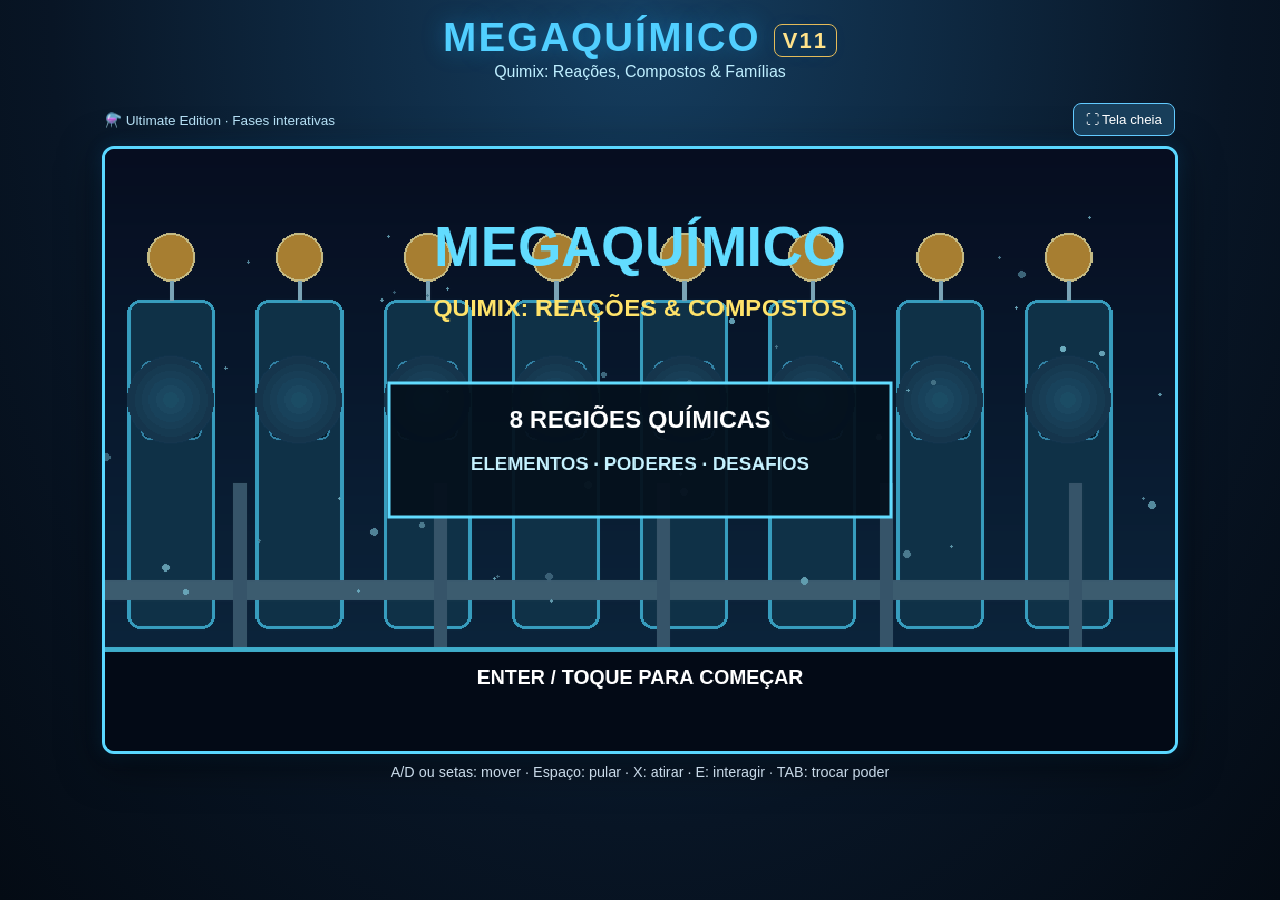
<file: index.html>
<!doctype html>
<html lang="pt-BR">
<head>
<meta charset="utf-8">
<meta name="viewport" content="width=device-width,initial-scale=1,viewport-fit=cover">
<title>MEGAQUÍMICO V11 — Ultimate Edition</title>
<link rel="manifest" href="manifest.webmanifest">
<link rel="stylesheet" href="css/style.css">
</head>
<body>
<div id="app">
<header><h1>MEGAQUÍMICO <span class="version">V11</span></h1><p>Quimix: Reações, Compostos & Famílias</p></header>
<main>
<div class="v11-toolbar"><span>⚗️ Ultimate Edition · Fases interativas</span><button id="v11-fullscreen" type="button" aria-label="Tela cheia">⛶ Tela cheia</button></div>
<canvas id="game" width="960" height="540"></canvas>
<div id="touchControls">
<button data-key="left">◀</button><button data-key="right">▶</button>
<button data-key="jump">▲</button><button data-key="shoot">X</button>
<button data-key="interact">AÇÃO</button><button data-key="power">PODER</button>
</div>
</main>
<footer>A/D ou setas: mover · Espaço: pular · X: atirar · E: interagir · TAB: trocar poder</footer>
</div>
<script src="js/v11-enhancements.js" defer></script>
<script src="js/data.js"></script>
<script src="js/assets.js"></script>
<script src="js/audio.js"></script>
<script src="js/modules/content_v2.js"></script>
<script src="js/modules/phase_questions.js"></script>
<script src="js/modules/phase_interactions.js"></script>
<script src="js/game_v2.js"></script>
<script>
if("serviceWorker" in navigator && location.protocol.startsWith("http")){
  navigator.serviceWorker.register("service-worker.js").catch(()=>{});
}
</script>
</body>
</html>
</file>
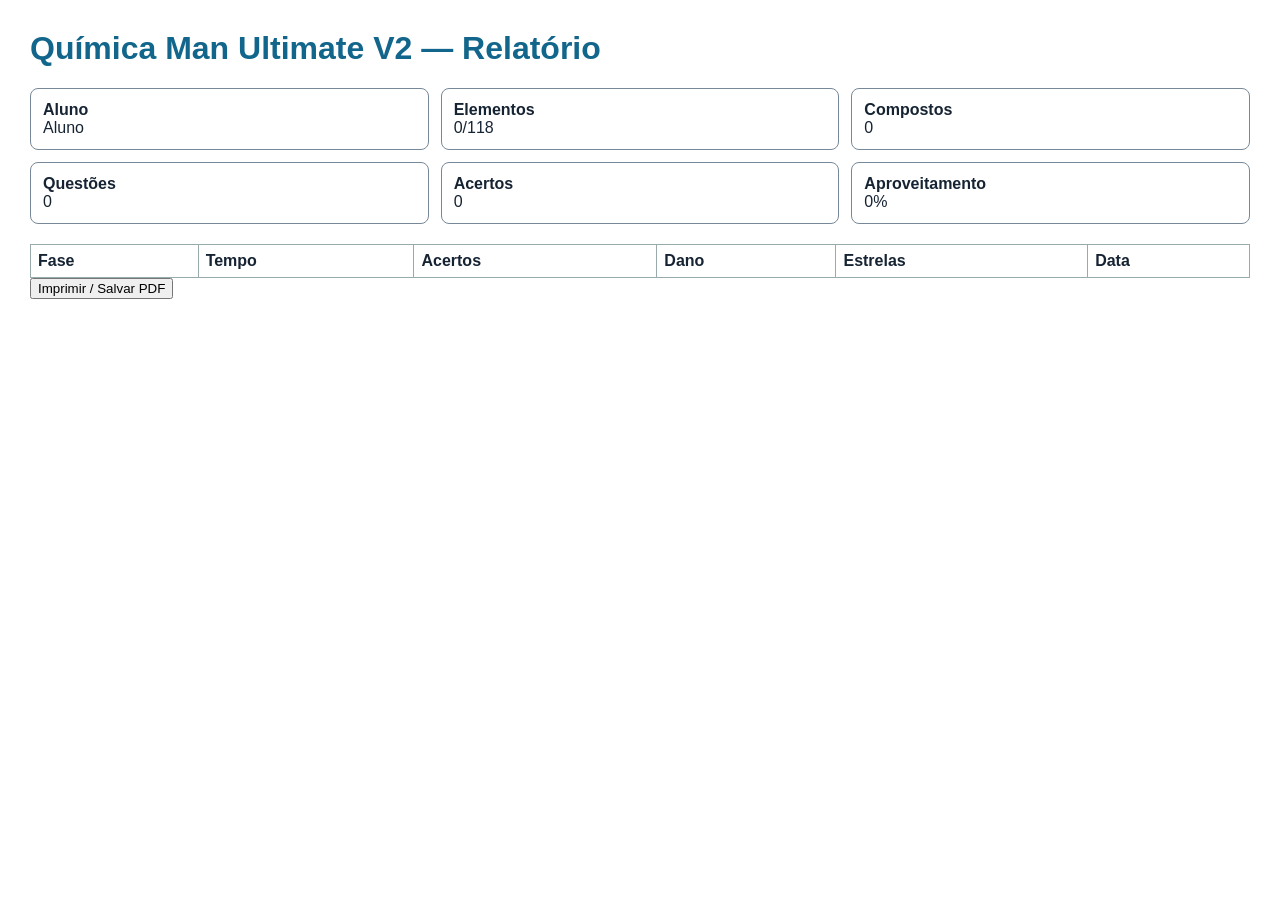
<file: relatorio.html>
<!doctype html><html lang="pt-BR"><head><meta charset="utf-8"><title>Relatório — Química Man</title>
<style>body{font-family:Arial;margin:30px;color:#162333}h1{color:#12658b}.grid{display:grid;grid-template-columns:repeat(3,1fr);gap:12px}.card{border:1px solid #789;padding:12px;border-radius:8px}table{width:100%;border-collapse:collapse;margin-top:20px}th,td{border:1px solid #9aa;padding:7px;text-align:left}@media print{button{display:none}}</style></head><body>
<h1>Química Man Ultimate V2 — Relatório</h1><div id="summary" class="grid"></div><table><thead><tr><th>Fase</th><th>Tempo</th><th>Acertos</th><th>Dano</th><th>Estrelas</th><th>Data</th></tr></thead><tbody id="rows"></tbody></table><button onclick="print()">Imprimir / Salvar PDF</button>
<script>
const s=JSON.parse(localStorage.getItem("qmUltimateV2")||"{}"),a=s.answers||[],at=s.attempts||[],ok=a.filter(x=>x.correct).length;
summary.innerHTML=[["Aluno",s.name||"Aluno"],["Elementos",(s.elements||[]).length+"/118"],["Compostos",(s.compounds||[]).length],["Questões",a.length],["Acertos",ok],["Aproveitamento",a.length?Math.round(ok/a.length*100)+"%":"0%"]].map(x=>`<div class=card><b>${x[0]}</b><br>${x[1]}</div>`).join("");
rows.innerHTML=at.map(x=>`<tr><td>${x.phase}</td><td>${Number(x.time).toFixed(1)} s</td><td>${x.correct}/${x.total}</td><td>${x.damage}</td><td>${x.stars}</td><td>${new Date(x.date).toLocaleString()}</td></tr>`).join("");
</script></body></html>
</file>
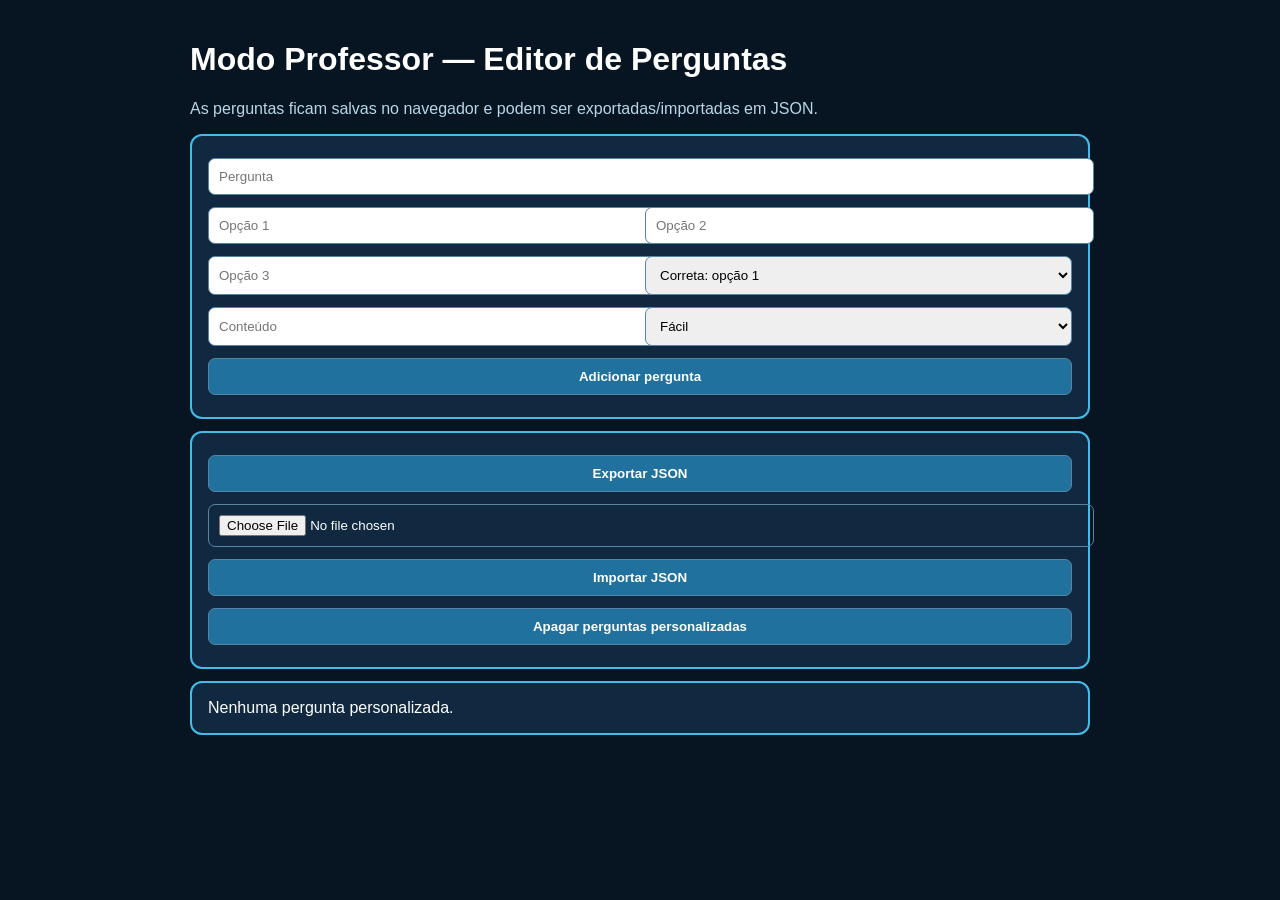
<file: editor/perguntas.html>
<!doctype html>
<html lang="pt-BR"><head><meta charset="utf-8"><meta name="viewport" content="width=device-width,initial-scale=1">
<title>Editor de Perguntas — Química Man</title>
<style>
body{font-family:Arial;background:#071522;color:#fff;margin:0;padding:20px}
main{max-width:900px;margin:auto}.card{background:#102940;border:2px solid #43bce8;border-radius:12px;padding:16px;margin:12px 0}
input,select,textarea,button{width:100%;padding:10px;margin:6px 0;border-radius:7px;border:1px solid #5784a2}
button{background:#21719e;color:white;font-weight:bold;cursor:pointer}
.row{display:grid;grid-template-columns:1fr 1fr;gap:10px}.small{color:#b8d7e8}
</style></head><body><main>
<h1>Modo Professor — Editor de Perguntas</h1>
<p class="small">As perguntas ficam salvas no navegador e podem ser exportadas/importadas em JSON.</p>
<div class="card">
<input id="q" placeholder="Pergunta">
<div class="row"><input id="o1" placeholder="Opção 1"><input id="o2" placeholder="Opção 2"></div>
<div class="row"><input id="o3" placeholder="Opção 3"><select id="a"><option value="0">Correta: opção 1</option><option value="1">Correta: opção 2</option><option value="2">Correta: opção 3</option></select></div>
<div class="row"><input id="topic" placeholder="Conteúdo"><select id="level"><option>Fácil</option><option>Normal</option><option>Difícil</option></select></div>
<button onclick="add()">Adicionar pergunta</button>
</div>
<div class="card"><button onclick="exportData()">Exportar JSON</button><input type="file" id="file" accept=".json"><button onclick="importData()">Importar JSON</button><button onclick="clearAll()">Apagar perguntas personalizadas</button></div>
<div id="list"></div>
<script>
const KEY="qmCustomQuestions";
function get(){try{return JSON.parse(localStorage.getItem(KEY))||[]}catch{return[]}}
function set(x){localStorage.setItem(KEY,JSON.stringify(x));render()}
function add(){const x=get();x.push({q:q.value,ops:[o1.value,o2.value,o3.value],a:Number(a.value),topic:topic.value||"Química",level:level.value});set(x);q.value=o1.value=o2.value=o3.value=topic.value=""}
function del(i){const x=get();x.splice(i,1);set(x)}
function render(){list.innerHTML=get().map((p,i)=>`<div class="card"><b>${i+1}. ${p.q}</b><p>${p.ops.join(" | ")} — correta ${p.a+1}</p><p>${p.topic} · ${p.level}</p><button onclick="del(${i})">Excluir</button></div>`).join("")||'<div class="card">Nenhuma pergunta personalizada.</div>'}
function exportData(){const b=new Blob([JSON.stringify(get(),null,2)],{type:"application/json"});const u=URL.createObjectURL(b);const a=document.createElement("a");a.href=u;a.download="perguntas_quimica_man.json";a.click();URL.revokeObjectURL(u)}
function importData(){const f=file.files[0];if(!f)return;const r=new FileReader();r.onload=()=>{try{set(JSON.parse(r.result))}catch{alert("JSON inválido")}};r.readAsText(f)}
function clearAll(){if(confirm("Apagar todas?"))set([])}
render();
</script></main></body></html>
</file>
<file: css/style.css>
*{box-sizing:border-box}body{margin:0;background:linear-gradient(#07111f,#0b1b31);color:#fff;font-family:Arial,sans-serif;display:flex;justify-content:center;min-height:100vh}#app{width:min(100%,1100px);padding:12px}header{text-align:center}h1{color:#51cfff;letter-spacing:2px;margin:.2rem}header p{margin:.2rem 0 1rem;color:#bfefff}canvas{width:100%;height:auto;background:#142942;border:3px solid #3c7ca8;border-radius:12px;image-rendering:pixelated;display:block}footer{text-align:center;color:#c8d9e8;margin-top:10px;font-size:.9rem}#touchControls{display:none;grid-template-columns:repeat(6,1fr);gap:7px;margin-top:8px}#touchControls button{min-height:54px;border:2px solid #4987af;border-radius:10px;background:#153553;color:white;font-size:1.1rem;touch-action:none}@media(max-width:800px){#touchControls{display:grid}footer{display:none}}
#touchControls{user-select:none}
#touchControls button{font-weight:bold;background:linear-gradient(#214b70,#102b45);box-shadow:0 3px 0 #071624}
#touchControls button:active{transform:translateY(2px);box-shadow:0 1px 0 #071624;background:#2b668f}
@media(max-width:800px){
 body{overflow-x:hidden}
 #app{padding:4px}
 header h1{font-size:1.25rem}
 header p{font-size:.8rem}
 #touchControls{
   display:grid;position:sticky;bottom:4px;z-index:20;
   grid-template-columns:repeat(6,1fr);background:rgba(5,15,25,.8);
   padding:7px;border-radius:12px;backdrop-filter:blur(4px)
 }
 #touchControls button{min-height:62px;font-size:1.3rem}
}

/* V11: interface responsiva e acessibilidade */
body{background:radial-gradient(ellipse at 50% 0%,#153e60 0%,#081525 65%,#040b14 100%)}
#app{max-width:1200px}header h1{font-size:clamp(1.45rem,3.2vw,2.5rem);text-shadow:0 0 22px #169de866}.version{color:#ffe28a;font-size:.55em;vertical-align:middle;border:1px solid #e8bd58;border-radius:8px;padding:3px 8px}
.v11-toolbar{display:flex;align-items:center;justify-content:space-between;gap:8px;padding:6px 3px 10px;color:#b5dff4;font-size:.85rem}.v11-toolbar button{background:#183e5a;border:1px solid #62caff;border-radius:8px;color:#fff;padding:8px 12px;cursor:pointer}
canvas{border-color:#5ad7ff;box-shadow:0 10px 42px #0008,0 0 18px #168ce633}button:focus-visible{outline:3px solid #ffe28a;outline-offset:2px}
@media(max-width:800px){#touchControls{grid-template-columns:repeat(3,1fr)}#touchControls button{min-height:52px}.v11-toolbar{font-size:.7rem}}
@media(prefers-reduced-motion:reduce){#touchControls button{transition:none}}
</file>
